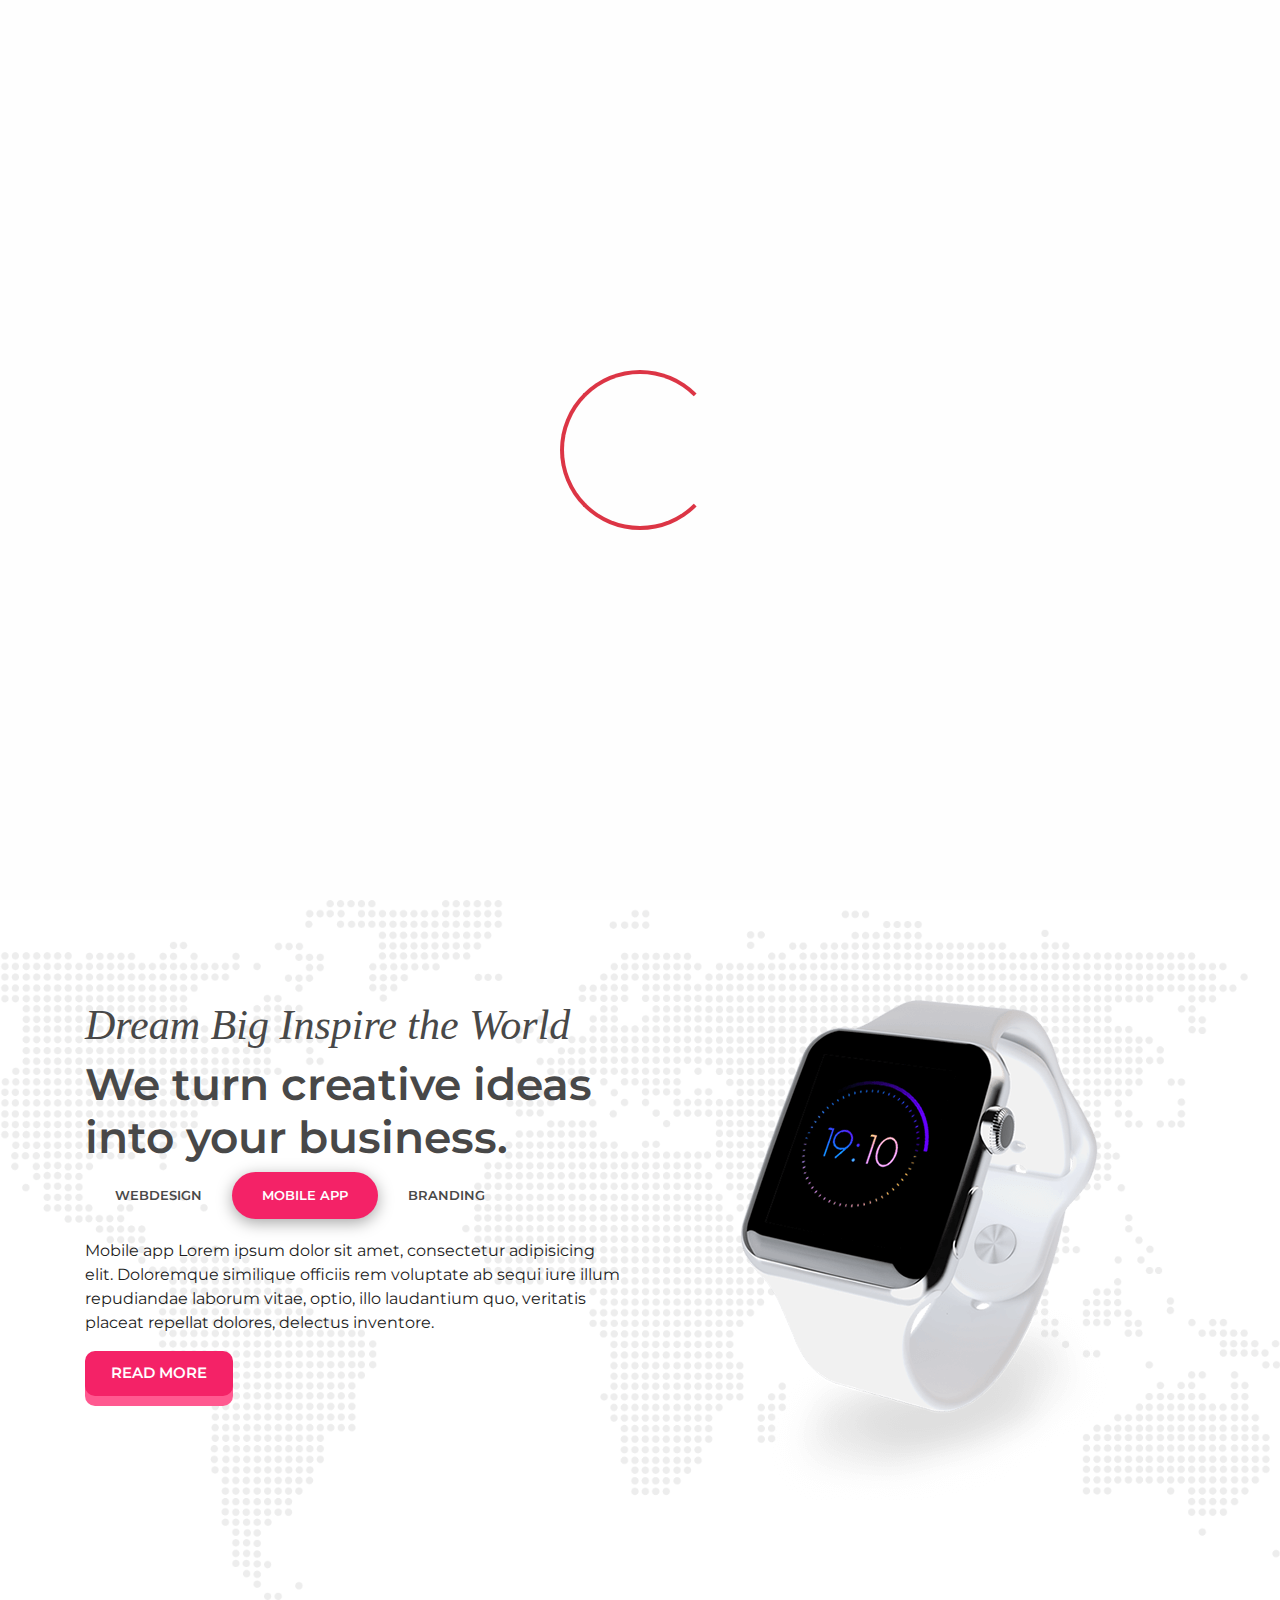
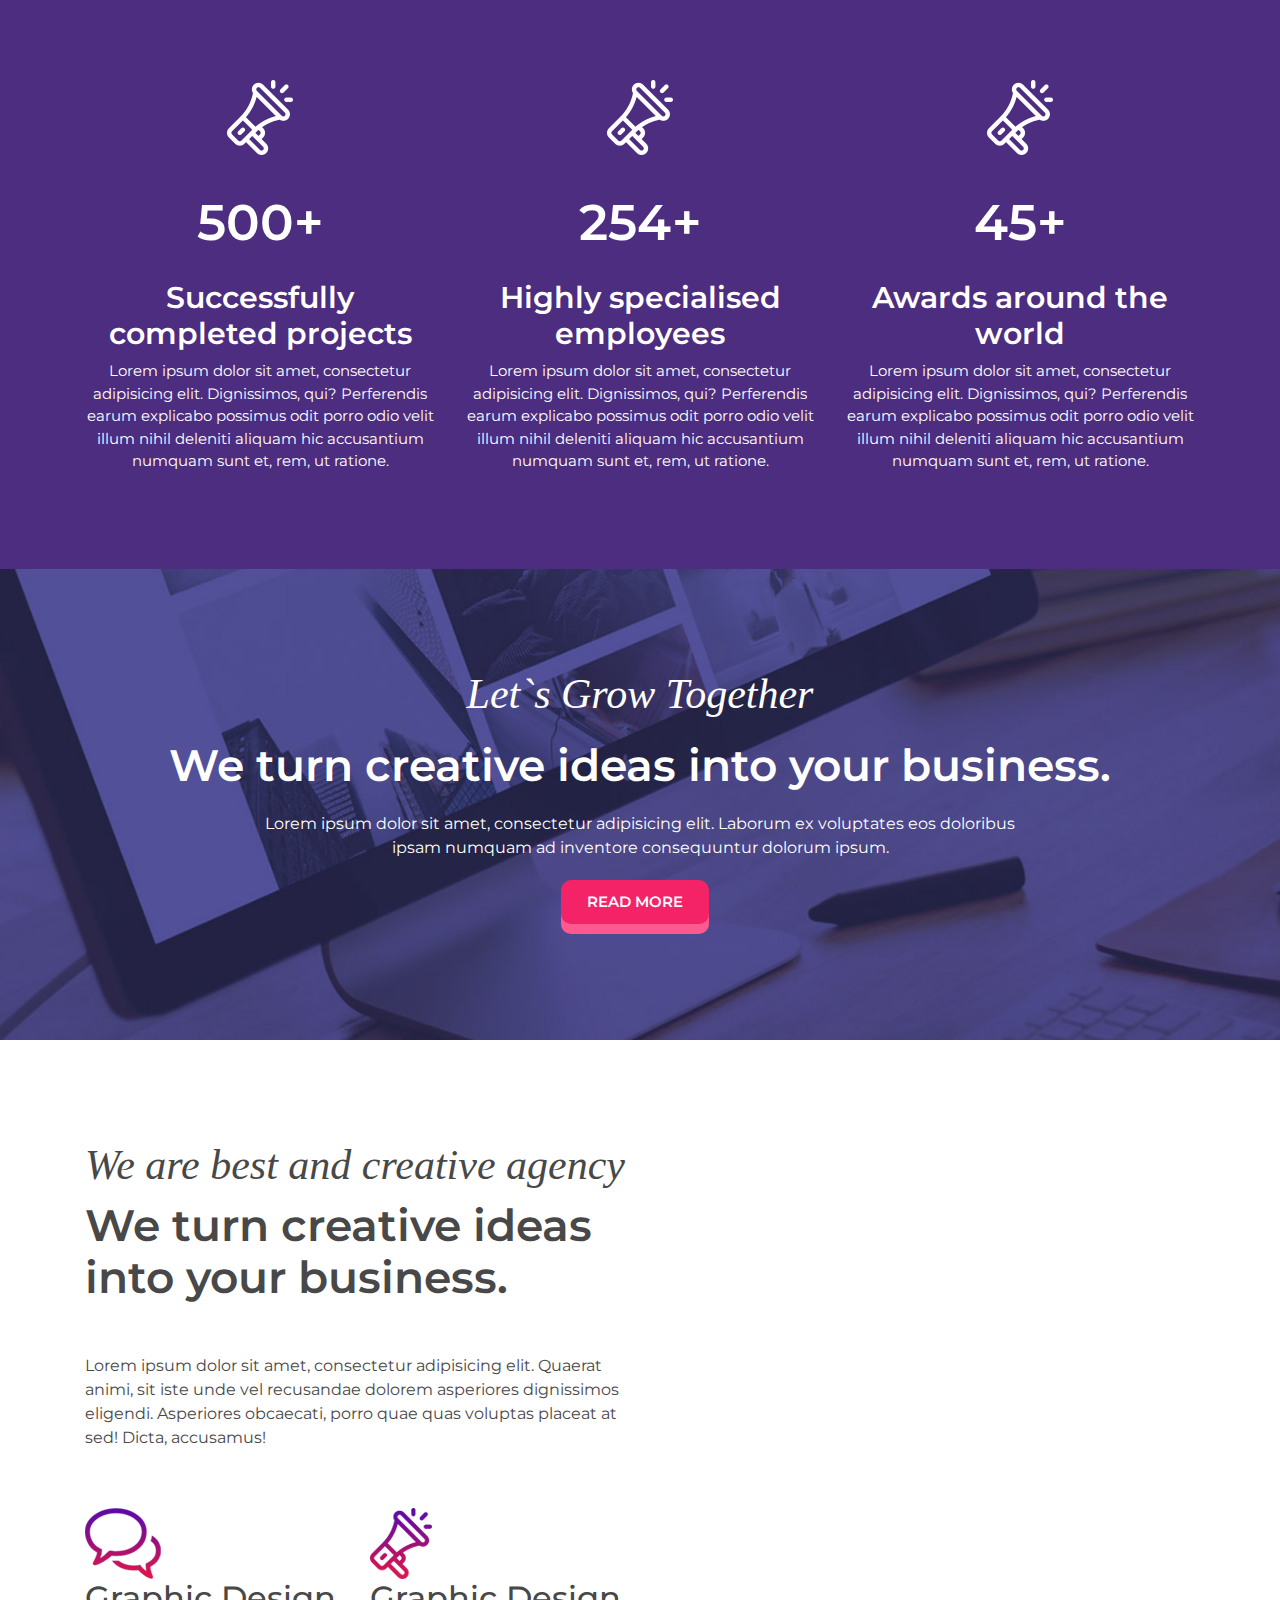
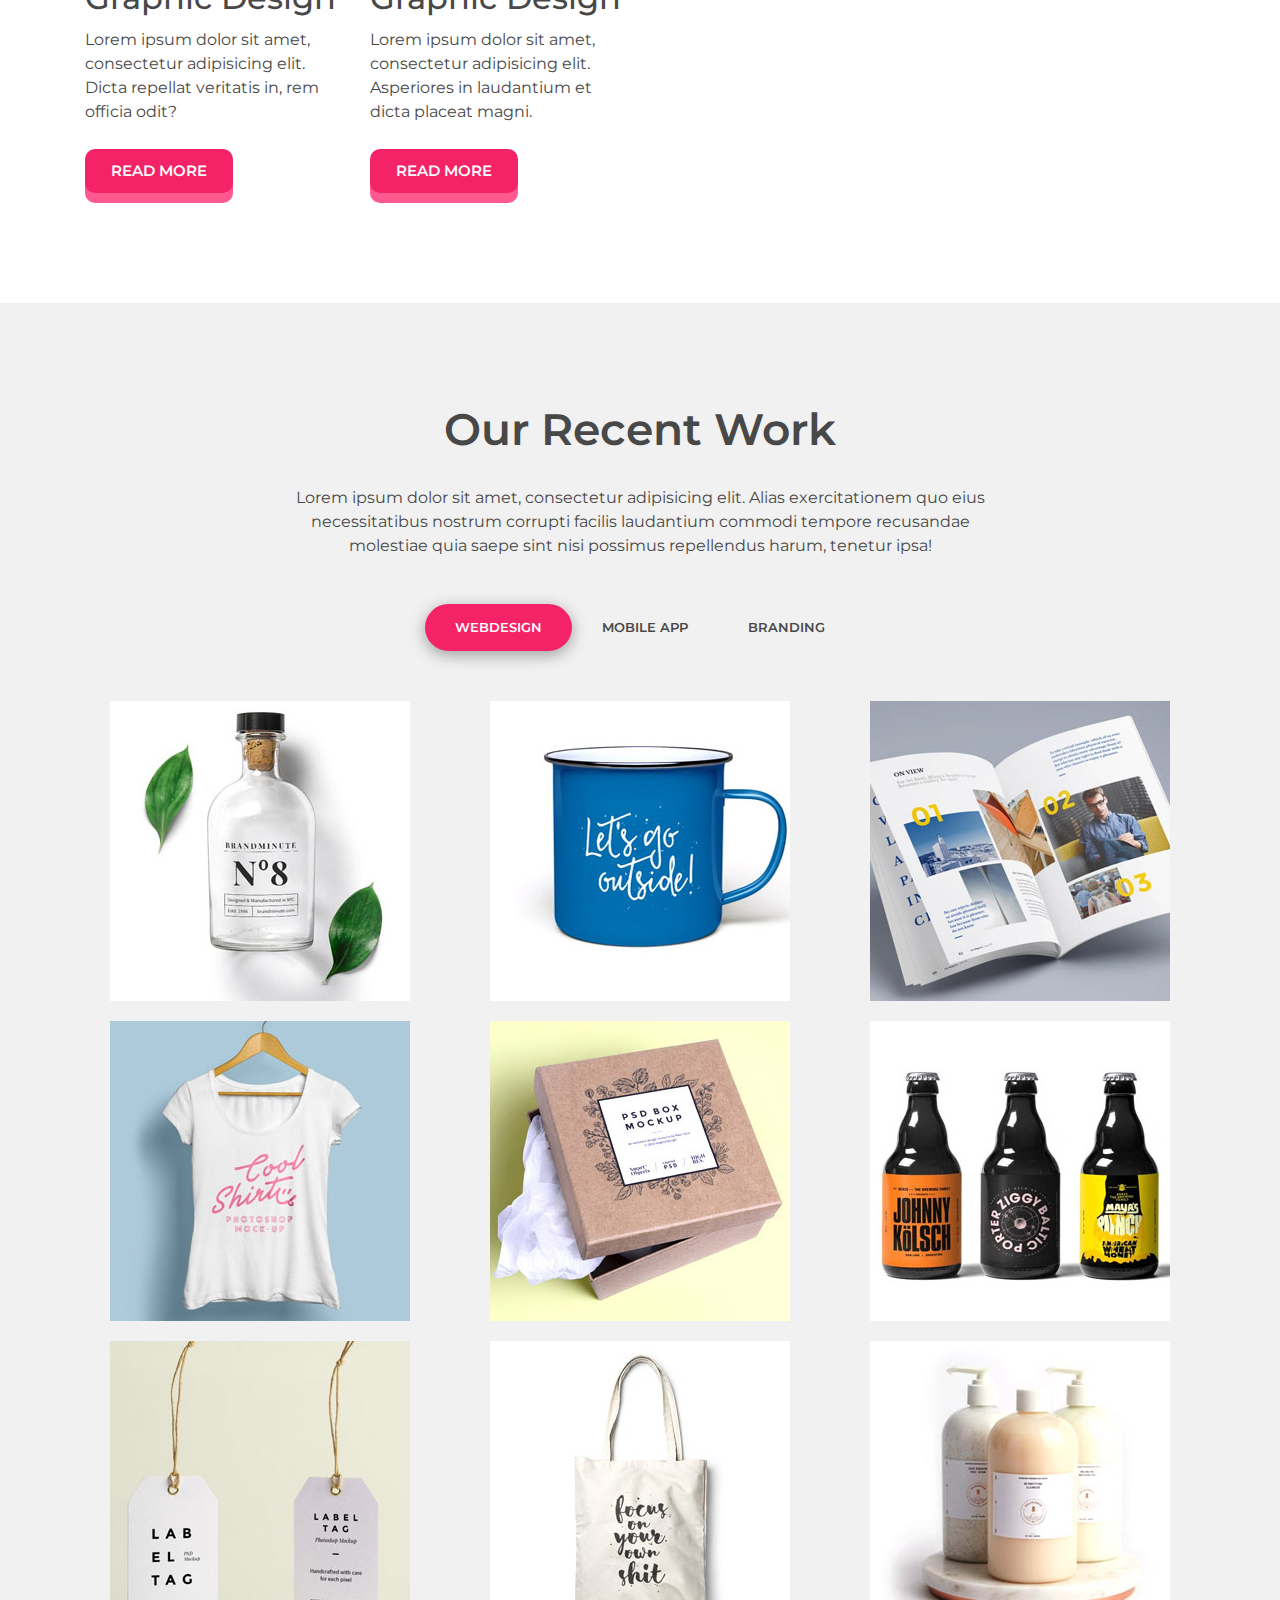
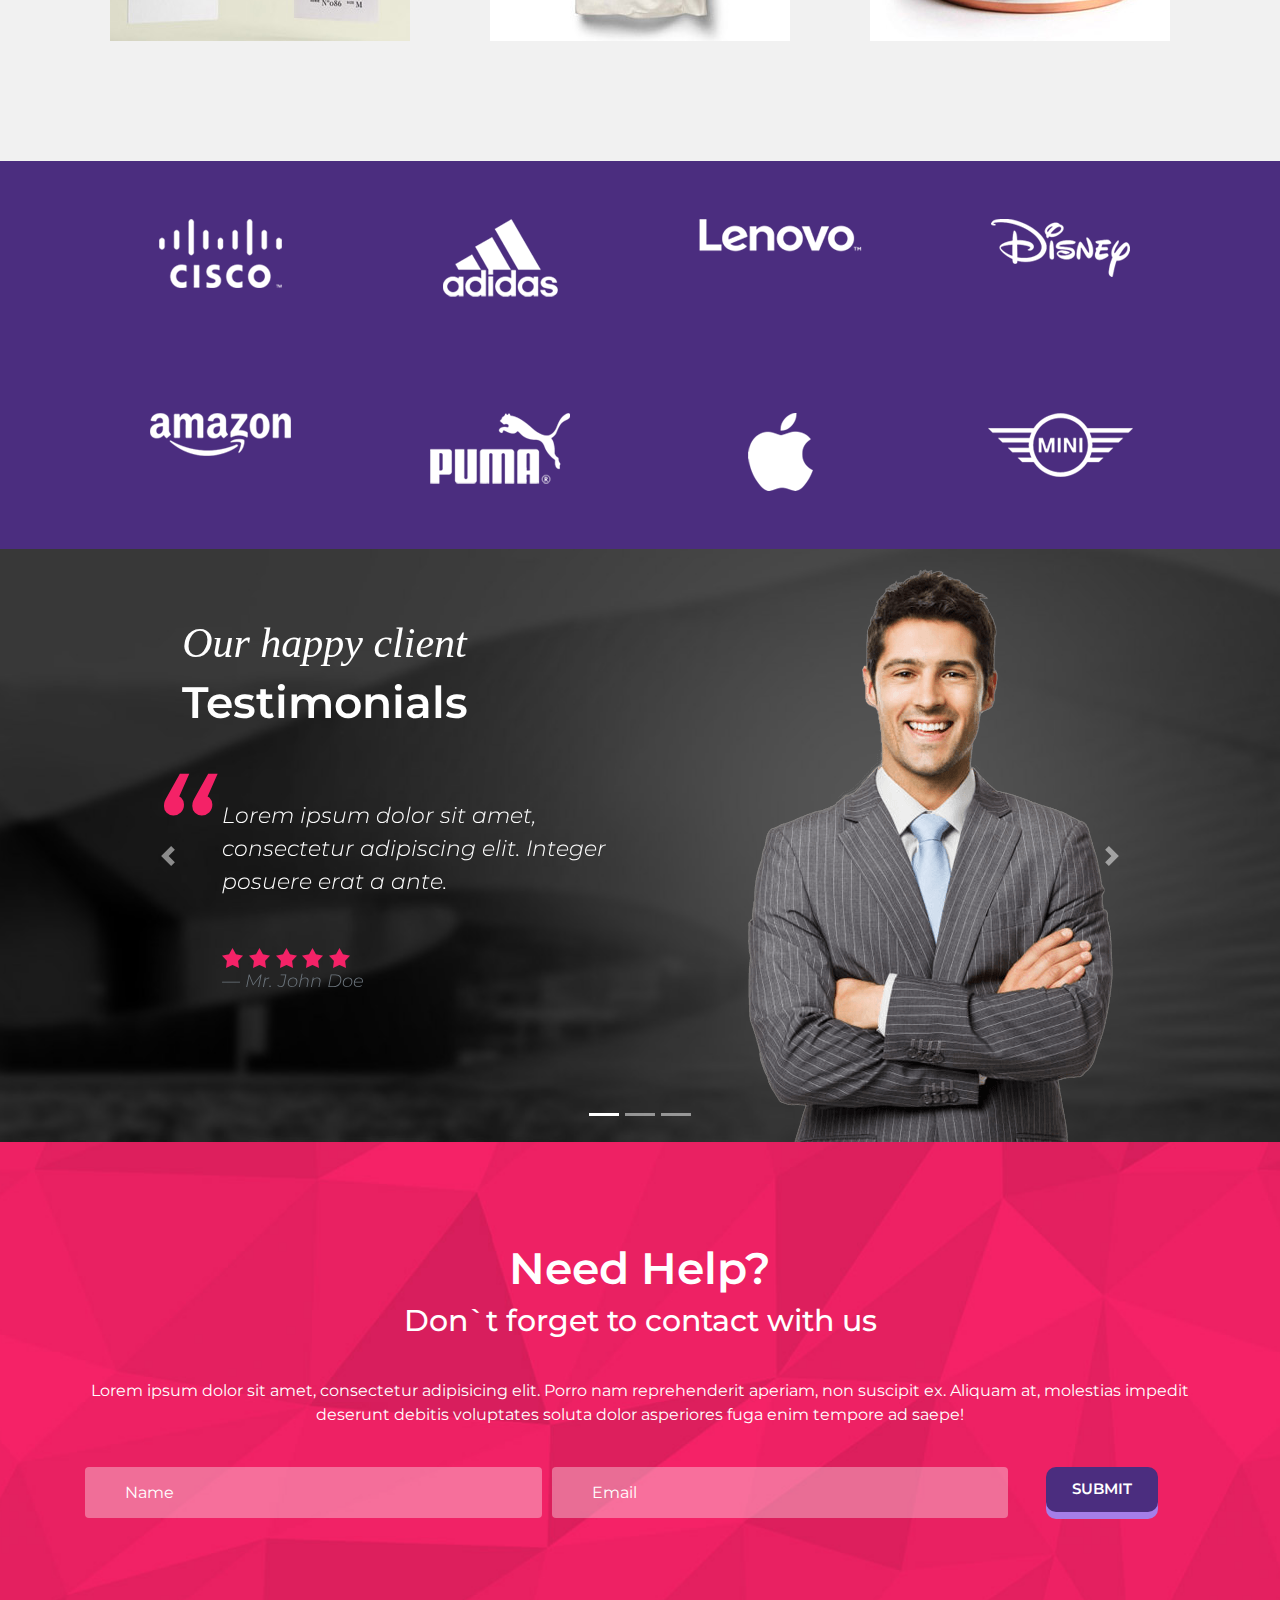
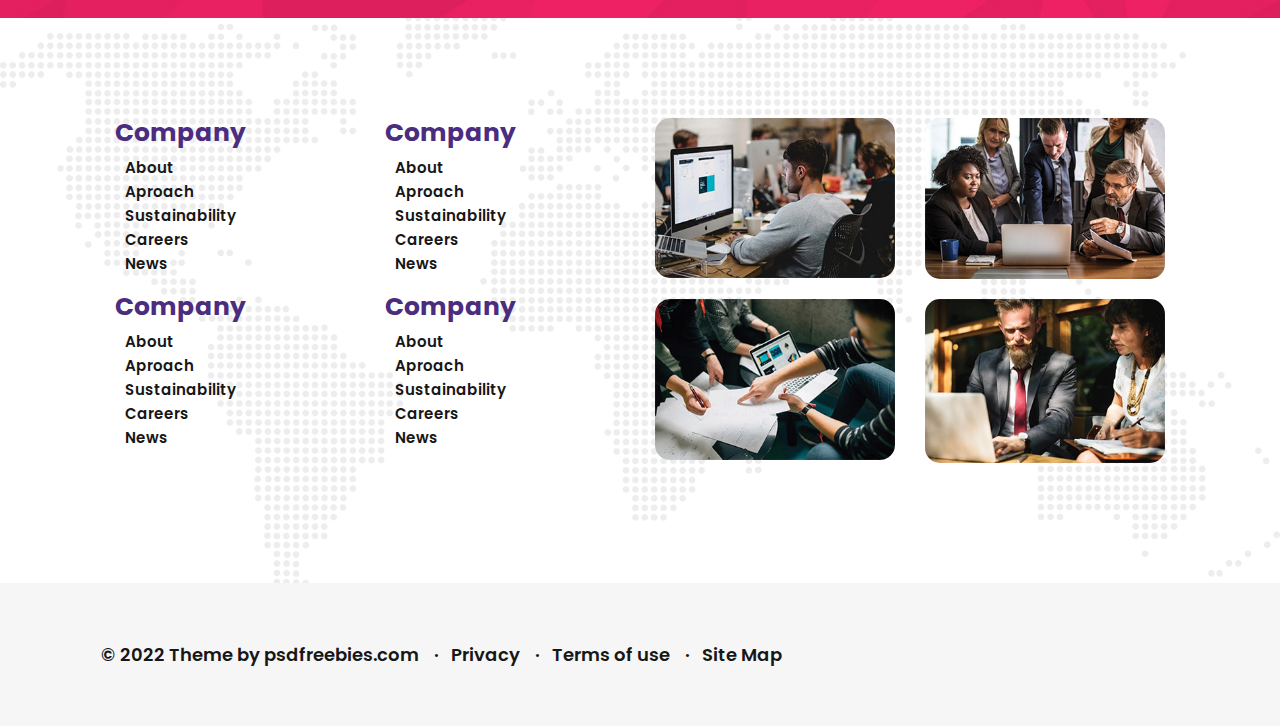
<file: index.html>
<!doctype html>
<html lang="en">
  <head>
  	<meta charset="utf-8">
  	<meta name="viewport" content="width=device-width, initial-scale=1, shrink-to-fit=no">
  	<link href="https://fonts.googleapis.com/css?family=Montserrat:300,400,600,700&amp;subset=cyrillic" rel="stylesheet">
  	<link href="https://fonts.googleapis.com/css?family=Poppins:400,500,600,700&display=swap" rel="stylesheet">
  	<link rel="stylesheet" href="https://use.fontawesome.com/releases/v5.7.0/css/all.css" integrity="sha384-lZN37f5QGtY3VHgisS14W3ExzMWZxybE1SJSEsQp9S+oqd12jhcu+A56Ebc1zFSJ" crossorigin="anonymous">
  	<link rel="stylesheet" href="bootstrap/css/bootstrap.min.css">
  	<style>
  		.preloader{
  			position: fixed;
  			top: 0;
  			left: 0;
  			right: 0;
  			bottom: 0;
  			z-index: 1002;
  			background-color: #fefefe;
  		}
  	</style>
  	<link rel="stylesheet" href="css/style.css">
  	<link rel="stylesheet" href="css/baguetteBox.min.css">
  	<title>BlueRex</title>

  </head>
  <body>
	<button class="scrollToTop"><i class="fas fa-angle-up"></i></button>

	<div class="preloader d-flex align-items-center justify-content-center">
	<div class="spinner-border text-danger" style="width: 10rem; height: 10rem;" role="status">
  		<span class="sr-only">Loading...</span>
  	</div>
	</div>

  	<header class="main-header">
  		<nav class="navbar navbar-expand-lg">
  			<a class="navbar-brand" href="#">
  				<img src="img/logo.png" alt="logo"> BlueRex
  			</a>
  			<button class="navbar-toggler" type="button" data-toggle="collapse" data-target="#navbarSupportedContent" aria-controls="navbarSupportedContent" aria-expanded="false" aria-label="Toggle navigation">
  				<i class="fas fa-bars"></i>
  			</button>

  			<div class="collapse navbar-collapse" id="navbarSupportedContent">
  				<ul class="navbar-nav ml-auto">
  					<li class="nav-item active"><a class="nav-link" href="index.html">Home</a></li>
  					<li class="nav-item active"><a class="nav-link" href="blog.html">Blog</a></li>
  					<li class="nav-item active"><a class="nav-link" href="#features">Features</a></li>
  					<li class="nav-item active"><a class="nav-link" href="#product">Product</a></li>
  					<li class="nav-item active"><a class="nav-link" href="#reviews">Reviews</a></li>
  					<li class="nav-item active"><a class="nav-link" href="#contact">Contact</a></li>
  				</ul>
  			</div>
  		</nav>
  		<div class="main-header-text">
  			<h3>We are best and creative agency</h3>
  			<h4>We turn creative ideas into your business</h4>
  			<p>Lorem ipsum dolor sit amet, consectetur adipisicing elit. Beatae consequuntur omnis voluptate facere, perferendis assumenda delectus voluptates adipisci mollitia veritatis, ex cumque hic ipsum. Inventore.</p>
  			<div class="main-header-buttons">
  				<button type="button" class="btn btn-pink rounded-pill">Our story</button>
  				<button type="button" class="btn btn-violet rounded-pill">Read more</button>
  			</div>
  		</div>
  		<!-- /.main-header-text -->
  	</header>
	<!-- /.main-header -->

	<section class="section-watch section-tabs">
		<div class="container">
			<div class="row">
				<div class="col-lg-6 mb-5">
					<h3>Dream Big Inspire the World</h3>
					<h4>We	turn creative ideas into your business.</h4>

					<ul class="nav nav-pills" id="myTab" role="tablist">
						<li class="nav-item">
							<a class="nav-link rounded-pill" id="webdesign-tab" data-toggle="tab" href="#webdesign" role="tab" aria-controls="webdesign" aria-selected="true">Webdesign</a>
						</li>
						<li class="nav-item">
							<a class="nav-link active rounded-pill" id="mobileapp-tab active" data-toggle="tab" href="#mobileapp" role="tab" aria-controls="mobileapp" aria-selected="false">Mobile app</a>
						</li>
						<li class="nav-item">
							<a class="nav-link rounded-pill" id="branding-tab" data-toggle="tab" href="#branding" role="tab" aria-controls="branding" aria-selected="false">Branding</a>
						</li>
					</ul>

					<div class="tab-content" id="myTabContent">
						<div class="tab-pane fade" id="webdesign" role="tabpanel" aria-labelledby="webdesign-tab">
							<p>Webdesign Lorem ipsum dolor sit amet, consectetur adipisicing elit. Cupiditate, iusto quaerat deleniti cumque quibusdam consequatur ratione fugiat nam inventore dolores, voluptate ut sint deserunt tempora! Aut id quisquam, maiores repudiandae.</p>
							<p><a href="#" class="btn btn-pink btn-shadow">Read More</a></p>
						</div>
						<div class="tab-pane fade show active" id="mobileapp" role="tabpanel" aria-labelledby="mobileapp-tab">
							<p>Mobile app Lorem ipsum dolor sit amet, consectetur adipisicing elit. Doloremque similique officiis rem voluptate ab sequi iure illum repudiandae laborum vitae, optio, illo laudantium quo, veritatis placeat repellat dolores, delectus inventore.</p>
							<p><a href="#" class="btn btn-pink btn-shadow">Read More</a></p>
						</div>
						<div class="tab-pane fade" id="branding" role="tabpanel" aria-labelledby="branding-tab">
							<p>Branding Lorem ipsum dolor sit amet, consectetur adipisicing elit. Ad quod aliquid quibusdam. Magnam, quo unde, quisquam ratione fuga praesentium laudantium explicabo sit, ad sunt maiores est id nulla. Nostrum, voluptates!</p>
							<p><a href="#" class="btn btn-pink btn-shadow">Read More</a></p>
						</div>
					</div>
				</div>
				<div class="col-lg-6 text-center">
					<img src="img/watch.png" alt="watch">
				</div>
			</div>
		</div>
	</section>
	<!-- /.section-watch -->

	<section class="section-progress text-center">
		<div class="container">
			<div class="row">
				<div class="col-md-4">
					<div class="progress-item">
						<div><img src="img/Horn.png" alt=""></div>
						<div class="num">500+</div>
						<h4><span>Successfully</span> completed projects</h4>
						<p>Lorem ipsum dolor sit amet, consectetur adipisicing elit. Dignissimos, qui? Perferendis earum explicabo possimus odit porro odio velit illum nihil deleniti aliquam hic accusantium numquam sunt et, rem, ut ratione.</p>
					</div>
				</div>
				<div class="col-md-4">
					<div class="progress-item">
						<div><img src="img/Horn.png" alt=""></div>
						<div class="num">254+</div>
						<h4><span>Highly</span>  specialised employees</h4>
						<p>Lorem ipsum dolor sit amet, consectetur adipisicing elit. Dignissimos, qui? Perferendis earum explicabo possimus odit porro odio velit illum nihil deleniti aliquam hic accusantium numquam sunt et, rem, ut ratione.</p>
					</div>
				</div>
				<div class="col-md-4">
					<div class="progress-item">
						<div><img src="img/Horn.png" alt=""></div>
						<div class="num">45+</div>
						<h4><span>Awards</span>  around the world</h4>
						<p>Lorem ipsum dolor sit amet, consectetur adipisicing elit. Dignissimos, qui? Perferendis earum explicabo possimus odit porro odio velit illum nihil deleniti aliquam hic accusantium numquam sunt et, rem, ut ratione.</p>
					</div>
				</div>
				
			</div>
		</div>
	</section>
	<!-- /.section-progress -->

	<section class="lets-grow">
		<div class="container">
			<div class="row">
				<div class="col-md-12">
					<h3>Let`s Grow Together</h3>
					<h4>We	turn creative ideas into your business.</h4>
					<p>Lorem ipsum dolor sit amet, consectetur adipisicing elit. Laborum ex voluptates eos doloribus<br> ipsam numquam ad inventore consequuntur dolorum ipsum.</p>
					<p><a href="#" class="btn btn-pink btn-shadow">Read More</a></p>
				</div>
			</div>
		</div>
	</section>
    <!-- /.lets-grow -->

   	<section class="design" id="features">
   		<div class="container">
   			<div class="row">
   				<div class="col-lg-6">
   					<h3>We are best and creative agency</h3>
   					<h4>We	turn creative ideas into your business.</h4>
   					<p>Lorem ipsum dolor sit amet, consectetur adipisicing elit. Quaerat animi, sit iste unde vel recusandae dolorem asperiores dignissimos eligendi. Asperiores obcaecati, porro quae quas voluptas placeat at sed! Dicta, accusamus!</p>
   					<div class="row">
   						<div class="col-md-6 mr5 mt-5">
   							<img src="img/messagegr.png" alt="GraphicDesign">
   							<h2>Graphic Design</h2>
   							<p>Lorem ipsum dolor sit amet, consectetur adipisicing elit. Dicta repellat veritatis in, rem officia odit?</p>
   							<p><a href="#" class="btn btn-pink btn-shadow">Read More</a></p>
   						</div>
   						<div class="col-md-6 mt-5">
   							<img src="img/horngr.png" alt="horngradient">
   							<h2>Graphic Design</h2>
   							<p>Lorem ipsum dolor sit amet, consectetur adipisicing elit. Asperiores in laudantium et dicta placeat magni.</p>
   							<p><a href="#" class="btn btn-pink btn-shadow">Read More</a></p>
   						</div>
   					</div>
   				</div>

   				<div class="col-lg-6 align-self-center">
   					<div class="embed-responsive embed-responsive-16by9 mt-5">
						<iframe id="videoPlayer" class="embed-responsive-item" src="https://www.youtube.com/embed/WGIzvVwUfYs" allowfullscreen></iframe>
						<div id="videoPlayBtn"></div>
					</div>
   				</div>
   			</div>
   		</div>
   	</section>
	<!-- /.design -->

   	<section class="section-work section-tabs" id="product">
   		<div class="container">
   			<div class="row">
   				<div class="col-md-8 offset-md-2 text-center">
   					<h4>Our Recent Work</h4>
   					<p>Lorem ipsum dolor sit amet, consectetur adipisicing elit. Alias exercitationem quo eius necessitatibus nostrum corrupti facilis laudantium commodi tempore recusandae molestiae quia saepe sint nisi possimus repellendus harum, tenetur ipsa!</p>
   				</div>
   				<div class="col-md-12">
					<ul class="nav justify-content-center nav-pills" id="myTab-gallery" role="tablist">
						<li class="nav-item">
							<a class="nav-link active rounded-pill" id="webdesign-tab2" data-toggle="tab" href="#webdesign2" role="tab" aria-controls="webdesign2" aria-selected="true">Webdesign</a>
						</li>
						<li class="nav-item">
							<a class="nav-link rounded-pill" id="mobileapp-tab2" data-toggle="tab" href="#mobileapp2" role="tab" aria-controls="mobileapp2" aria-selected="false">Mobile app</a>
						</li>
						<li class="nav-item">
							<a class="nav-link rounded-pill" id="branding-tab2" data-toggle="tab" href="#branding2" role="tab" aria-controls="branding2" aria-selected="false">Branding</a>
						</li>
					</ul>

					<div class="tab-content" id="myTabContent">
						<div class="tab-pane fade show active" id="webdesign2" role="tabpanel" aria-labelledby="webdesign-tab2">
							<div class="gallery text-center row">
								<div class="col-sm-4 gallery-item">
									<a href="img/gallery/1.jpg">
										<img src="img/gallery/1_s.jpg" alt="">
									</a>
								</div>
								<div class="col-sm-4 gallery-item">
									<a href="img/gallery/2.jpg">
										<img src="img/gallery/2_s.jpg" alt="">
									</a>
								</div>
								<div class="col-sm-4 gallery-item">
									<a href="img/gallery/3.jpg">
										<img src="img/gallery/3_s.jpg" alt="">
									</a>
								</div>
								<div class="col-sm-4 gallery-item">
									<a href="img/gallery/4.jpg">
										<img src="img/gallery/4_s.jpg" alt="">
									</a>
								</div>
								<div class="col-sm-4 gallery-item">
									<a href="img/gallery/5.jpg">
										<img src="img/gallery/5_s.jpg" alt="">
									</a>
								</div>
								<div class="col-sm-4 gallery-item">
									<a href="img/gallery/6.jpg">
										<img src="img/gallery/6_s.jpg" alt="">
									</a>
								</div>
								<div class="col-sm-4 gallery-item">
									<a href="img/gallery/7.jpg">
										<img src="img/gallery/7_s.jpg" alt="">
									</a>
								</div>
								<div class="col-sm-4 gallery-item">
									<a href="img/gallery/8.jpg">
										<img src="img/gallery/8_s.jpg" alt="">
									</a>
								</div>
								<div class="col-sm-4 gallery-item">
									<a href="img/gallery/9.jpg">
										<img src="img/gallery/9_s.jpg" alt="">
									</a>
								</div>
							</div>
							<!-- /.gallery -->
						</div>
						<div class="tab-pane fade" id="mobileapp2" role="tabpanel" aria-labelledby="mobileapp-tab2">
							<div class="gallery text-center row">
								<div class="col-sm-4 gallery-item">
									<a href="img/gallery/4.jpg">
										<img src="img/gallery/4_s.jpg" alt="">
									</a>
								</div>
								<div class="col-sm-4 gallery-item">
									<a href="img/gallery/5.jpg">
										<img src="img/gallery/5_s.jpg" alt="">
									</a>
								</div>
								<div class="col-sm-4 gallery-item">
									<a href="img/gallery/6.jpg">
										<img src="img/gallery/6_s.jpg" alt="">
									</a>
								</div>
								<div class="col-sm-4 gallery-item">
									<a href="img/gallery/1.jpg">
										<img src="img/gallery/1_s.jpg" alt="">
									</a>
								</div>
								<div class="col-sm-4 gallery-item">
									<a href="img/gallery/2.jpg">
										<img src="img/gallery/2_s.jpg" alt="">
									</a>
								</div>
								<div class="col-sm-4 gallery-item">
									<a href="img/gallery/3.jpg">
										<img src="img/gallery/3_s.jpg" alt="">
									</a>
								</div>
								<div class="col-sm-4 gallery-item">
									<a href="img/gallery/7.jpg">
										<img src="img/gallery/7_s.jpg" alt="">
									</a>
								</div>
								<div class="col-sm-4 gallery-item">
									<a href="img/gallery/8.jpg">
										<img src="img/gallery/8_s.jpg" alt="">
									</a>
								</div>
								<div class="col-sm-4 gallery-item">
									<a href="img/gallery/9.jpg">
										<img src="img/gallery/9_s.jpg" alt="">
									</a>
								</div>
							</div>
							<!-- /.gallery -->
						</div>
						<div class="tab-pane fade" id="branding2" role="tabpanel" aria-labelledby="branding-tab2">
							<div class="gallery text-center row">
								<div class="col-sm-4 gallery-item">
									<a href="img/gallery/7.jpg">
										<img src="img/gallery/7_s.jpg" alt="">
									</a>
								</div>
								<div class="col-sm-4 gallery-item">
									<a href="img/gallery/8.jpg">
										<img src="img/gallery/8_s.jpg" alt="">
									</a>
								</div>
								<div class="col-sm-4 gallery-item">
									<a href="img/gallery/9.jpg">
										<img src="img/gallery/9_s.jpg" alt="">
									</a>
								</div>
								<div class="col-sm-4 gallery-item">
									<a href="img/gallery/1.jpg">
										<img src="img/gallery/1_s.jpg" alt="">
									</a>
								</div>
								<div class="col-sm-4 gallery-item">
									<a href="img/gallery/2.jpg">
										<img src="img/gallery/2_s.jpg" alt="">
									</a>
								</div>
								<div class="col-sm-4 gallery-item">
									<a href="img/gallery/3.jpg">
										<img src="img/gallery/3_s.jpg" alt="">
									</a>
								</div>
								<div class="col-sm-4 gallery-item">
									<a href="img/gallery/4.jpg">
										<img src="img/gallery/4_s.jpg" alt="">
									</a>
								</div>
								<div class="col-sm-4 gallery-item">
									<a href="img/gallery/5.jpg">
										<img src="img/gallery/5_s.jpg" alt="">
									</a>
								</div>
								<div class="col-sm-4 gallery-item">
									<a href="img/gallery/6.jpg">
										<img src="img/gallery/6_s.jpg" alt="">
									</a>
								</div>
							</div>
					</div>
   				</div>
   			</div>
   		</div>
   	</section>
	<!-- /.section-work -->

	<section class="section-partners">
		<div class="container">
			<div class="row">
				<div class="col-md-3 text-center my-5">
					<img src="img/logo/cisco.png" alt="cisco">
				</div>
				<div class="col-md-3 text-center my-5">
					<img src="img/logo/adidas.png" alt="cisco">
				</div>
				<div class="col-md-3 text-center my-5">
					<img src="img/logo/lenovo.png" alt="cisco">
				</div>
				<div class="col-md-3 text-center my-5">
					<img src="img/logo/disney.png" alt="cisco">
				</div>
			</div>
			<div class="row">
				<div class="col-md-3 text-center my-5">
					<img src="img/logo/amazon.png" alt="cisco">
				</div>
				<div class="col-md-3 text-center my-5">
					<img src="img/logo/puma.png" alt="cisco">
				</div>
				<div class="col-md-3 text-center my-5">
					<img src="img/logo/apple.png" alt="cisco">
				</div>
				<div class="col-md-3 text-center my-5">
					<img src="img/logo/mini.png" alt="cisco">
				</div>
			</div>
		</div>
	</section>
	<!-- /.section-partners -->

	<section class="section-reviews" id="reviews">
		<div class="container">
			<div id="carouselExampleIndicators" class="carousel slide" data-ride="carousel">
				<ol class="carousel-indicators">
					<li data-target="#carouselExampleIndicators" data-slide-to="0" class="active"></li>
					<li data-target="#carouselExampleIndicators" data-slide-to="1"></li>
					<li data-target="#carouselExampleIndicators" data-slide-to="2"></li>
				</ol>
				<div class="carousel-inner">
					<div class="carousel-item active">
						<div class="container">
							<div class="row">
								<div class="col-sm-7">
									<div class="carousel-caption">
										<h3>Our happy client</h3>
										<h4>Testimonials</h4>
										<blockquote class="blockquote">
											<p class="mb-0">Lorem ipsum dolor sit amet, consectetur adipiscing elit. Integer posuere erat a ante.</p>
											<img src="img/logo/stars.png" alt="stars">
											<footer class="blockquote-footer">Mr. John Doe</footer>
										</blockquote>
									</div>
								</div>
								<!-- /.col-sm-7 -->
								<div class="col-sm-5 d-none d-sm-block">
									<img src="img/client.png" alt="client">
								</div>
								<!-- /.col-sm-5 -->
							</div>
						</div>
					</div>
					<div class="carousel-item">
						<div class="container">
							<div class="row">
								<div class="col-sm-7">
									<div class="carousel-caption">
										<h3>Our happy client</h3>
										<h4>Testimonials</h4>
										<blockquote class="blockquote">
											<p class="mb-0">Lorem ipsum dolor sit amet, consectetur adipiscing elit. Integer posuere erat a ante.</p>
											<img src="img/logo/stars.png" alt="stars">
											<footer class="blockquote-footer">Mr. Robert</footer>
										</blockquote>
									</div>
								</div>
								<!-- /.col-sm-7 -->
								<div class="col-sm-5 d-none d-sm-block">
									<img src="img/client.png" alt="client">
								</div>
								<!-- /.col-sm-5 -->
							</div>
						</div>
					</div>
					<div class="carousel-item">
						<div class="container">
							<div class="row">
								<div class="col-sm-7">
									<div class="carousel-caption">
										<h3>Our happy client</h3>
										<h4>Testimonials</h4>
										<blockquote class="blockquote">
											<p class="mb-0">Lorem ipsum dolor sit amet, consectetur adipiscing elit. Integer posuere erat a ante.</p>
											<img src="img/logo/stars.png" alt="stars">
											<footer class="blockquote-footer">Mr. Mike</footer>
										</blockquote>
									</div> 
								</div>
								<!-- /.col-sm-7 -->
								<div class="col-sm-5 d-none d-sm-block">
									<img src="img/client.png" alt="client">
								</div>
								<!-- /.col-sm-5 -->
							</div>
						</div>
					</div>
				</div>
				<a class="carousel-control-prev" href="#carouselExampleIndicators" role="button" data-slide="prev">
					<span class="carousel-control-prev-icon" aria-hidden="true"></span>
					<span class="sr-only">Previous</span>
				</a>
				<a class="carousel-control-next" href="#carouselExampleIndicators" role="button" data-slide="next">
					<span class="carousel-control-next-icon" aria-hidden="true"></span>
					<span class="sr-only">Next</span>
				</a>
			</div>
		</div>
	</section>
	<!-- /.section-reviews -->

	<section class="section-form text-center" id="contact">
		<div class="container">
			<div class="row">
				<div class="col-md-12">
					<h4>Need Help?</h4>
					<h5>Don`t forget to contact with us</h5>
					<p>Lorem ipsum dolor sit amet, consectetur adipisicing elit. Porro nam reprehenderit aperiam, non suscipit ex. Aliquam at, molestias impedit deserunt debitis voluptates soluta dolor asperiores fuga enim tempore ad saepe!</p>
					<form>
						<div class="form-row">
							<div class="col-md-5">
								<input type="text" class="form-control" placeholder="Name">
							</div>
							<div class="col-md-5">
								<input type="email" class="form-control" placeholder="Email">
							</div>
							<div class="col-md-2">
								<button type="submit" class="btn btn-violet btn-shadow">Submit</button>
							</div>
						</div>
					</form>
				</div>
			</div>
		</div>
	</section>
	<!-- /.section-form -->

	<footer class="footer">
		<div class="container">
			<div class="row">
				<div class="col-md-6">
					<div class="row">
						<div class="col-6">
							<h5>Company</h5>
							<ul>
								<li><a href="#">About</a></li>
								<li><a href="#">Aproach</a></li>
								<li><a href="#">Sustainability</a></li>
								<li><a href="#">Careers</a></li>
								<li><a href="#">News</a></li>
							</ul>
						</div>
						<!-- /.col-6 -->
						<div class="col-6">
							<h5>Company</h5>
							<ul>
								<li><a href="#">About</a></li>
								<li><a href="#">Aproach</a></li>
								<li><a href="#">Sustainability</a></li>
								<li><a href="#">Careers</a></li>
								<li><a href="#">News</a></li>
							</ul>
						</div>
						<!-- /.col-6 -->
						<div class="col-6">
							<h5>Company</h5>
							<ul>
								<li><a href="#">About</a></li>
								<li><a href="#">Aproach</a></li>
								<li><a href="#">Sustainability</a></li>
								<li><a href="#">Careers</a></li>
								<li><a href="#">News</a></li>
							</ul>
						</div>
						<!-- /.col-6 -->
						<div class="col-6">
							<h5>Company</h5>
							<ul>
								<li><a href="#">About</a></li>
								<li><a href="#">Aproach</a></li>
								<li><a href="#">Sustainability</a></li>
								<li><a href="#">Careers</a></li>
								<li><a href="#">News</a></li>
							</ul>
						</div>
					</div>
					<!-- /.col-6 -->
				</div>
				<!-- /.col-md-6 -->
				<div class="col-md-6 footer-images">
					<div class="row">
						<div class="col-6">
							<img src="img/footer_img1.jpg" alt="">
						</div>
						<div class="col-6">
							<img src="img/footer_img2.jpg" alt="">
						</div>
						<div class="col-6">
							<img src="img/footer_img3.jpg" alt="">
						</div>
						<div class="col-6">
							<img src="img/footer_img4.jpg" alt="">
						</div>
					</div>
					
				</div>
				<!-- /.col-md-6 -->
			</div>
		</div>
	</footer>
	<!-- /.footer -->

	<div class="copyright">
		<div class="container">
			<div class="row">
				<div class="col-md-12">
					<ul class="nav">
						<li class="nav-item">
							<span class="nav-link">&copy; 2022 Theme by psdfreebies.com</span>
						</li>
						<li class="nav-item"><a href="#" class="nav-link">Privacy</a></li>
						<li class="nav-item"><a href="#" class="nav-link">Terms of use</a></li>
						<li class="nav-item"><a href="#" class="nav-link">Site Map</a></li>
					</ul>
				</div>
			</div>
		</div>
	</div>

	<script
	src="https://code.jquery.com/jquery-3.4.1.js"
	integrity="sha256-WpOohJOqMqqyKL9FccASB9O0KwACQJpFTUBLTYOVvVU="
	crossorigin="anonymous"></script>
	<script src="js/popper.min.js"></script>
	<script src="bootstrap/js/bootstrap.min.js"></script>
	<script src="js/main.js"></script>  
	<script src="js/baguetteBox.min.js"></script>
  </body>
</html>
</file>
<file: css/style.css>
body{
	font-family: Montserrat, sans-serif;
	min-width: 320px;
	color: #1d1d1d;
}
img {
	max-width: 100%;	
	height: auto;
}
section{
	padding: 100px 0;
}
h3{
	font-family: Montserat;
	font-style: italic;
	font-size: 42px;
}
h4{
	font-size: 44px;
	font-weight: 600;
}
.scrollToTop{
	position: fixed;
	bottom: 60px;
	right: 50px;
	border-radius: 4px;
	display: none;
	font-size: 32px;
	height: 50px;
	width: 50px;
	z-index: 10001;
	color: #fff;
	transition: all 0.5s;
	background-color: #da1757;
	border: 0;
	cursor: pointer;
}
.scrollToTop:hover{
	background-color: #fff;
	text-decoration: none;
	outline: none;
	color: #da1757;
	border: 1px sold #da1757;
}


/* ===============================.main-header =============================== */
.main-header{
	background: url(../img/main1.jpg) center no-repeat;
	background-size: cover;
	height: 100vh;
	min-height: 600px;
	position: relative;
}
.main-header .navbar-brand{
	color: #fff;
	font-weight: 500;

}
.main-header .navbar-toggler{
	color: #fff;
}
.main-header .navbar-brand,
.main-header ul li a{
	font-size: 17px;
	color: #fff;
}
.main-header .navbar-brand{
	font-size: 41px;
}
.main-header ul li a{
	font-size: 17px;
}
.main-header ul li a::after{
	content: '';
	display: block;
	width: 100%;
	background-color: #fff;	
	height: 1px;
	transform: scale(0);
	transition: all .3s; 
}
.main-header ul li a:hover::after{
	transform: scale(1);
}
.main-header-text{
	position: absolute;
	top: 25%;
	left: 5%;
	color: #fff;
	max-width: 50rem;
	padding: 20px;
}
.main-header-button{
	padding-left: 30px;
}
.main-header-buttons .btn{
	height: 60px;
	padding-left: 40px;
	padding-right: 40px;
	opacity: .9;
	box-shadow: 0 4px 16px rgba(0,0,0,.35);
	transition: all .3s;
	margin-top: 3rem;
	margin-left: ;
}
.btn{
	font-size: 15px;
	font-weight: 600;
	color: #fff;
	text-transform: uppercase;
	margin-right: 10px;
}
.main-header-buttons .btn:hover{
	color: #fff;
	opacity: 1;
}
.btn-pink{
	background-color: #f42267;
}
.btn-violet{
	background-color: #69328e;
}

/* ===============================.section-watch =============================== */

.section-watch {
	background: url(../img/world_map.png) center no-repeat;
	background-size: cover;
	min-height: 600px;
}
.section-watch h3,
.section-watch h4{
	color: #484848;
}
.section-tabs .nav-pills .nav-link {
	font-size: 13px;
	font-weight: 600;
	text-transform: uppercase;
	padding: 14px 30px;
	color: #484848;
}
.section-tabs .nav-pills .nav-item .nav-link.active{
	background-color: #f42267;
	color: #fff;
	box-shadow: 0 4px 16px rgba(0,0,0,.35);
}
.section-watch .nav-pills{
	margin-bottom: 20px;
}
.btn-shadow{
	box-shadow:0 10px 0 #ff5990;
	border-radius: 10px;
	padding: 10px 25px;
	transition: all .5s;
}
.btn-shadow:hover{
	box-shadow:0 5px 0 #ff5990;
	color: #fff;
	background-color: #da1757;
}

/* ===============================.section-progress =============================== */
.section-progress{
	background-color: #4d2d7f;
	color: #fff;
	font-size: 15px;
	padding: 0;
}
.section-progress .num{
	font-size: 50px;
	font-weight: 600;
	margin: 30px 0 20px;
}
.section-progress h4{
	font-size: 30px;
	height: 72px;
	overflow: hidden;
}
.section-progress .progress-item{
	padding-top: 80px;
	padding-bottom: 80px;
}
.section-progress .progress-item:hover{
	background-color: #40286a;
	transition: all .5s;
}

/* ===============================.lets-grow =============================== */
.lets-grow{
	background: url(../img/letsgrow.jpg) center no-repeat;
	background-size: cover;	
	min-height: 600;
	color: #fff;
}
.lets-grow h3, 
.lets-grow h4, 
.lets-grow p {
	text-align: center;
}
.lets-grow h4, 
.lets-grow p{
	margin-top: 20px;
}
/* ===============================.design =============================== */
.design h4{
	text-align: left;
	margin-bottom: 50px;
}
.design p{
	text-align: left;
	margin: 10px 0;
}
.design p,
.design h4,
.design h3,
.design h2{
	color: #484848;
}
.design .btn {
	margin-top: 15px;
}
.embed-responsive{
	position: relative;
	border-radius: 10px;
}

/* ===============================.section-work =============================== */

.section-work {
	background-color: #f1f1f1;
	color: #484848;
}
.section-work p {
	margin-top: 30px;
}
.section-work .nav-pills {
	margin: 30px 0 50px;
}
.section-work .myTabs-gallery {
	margin-top: 20px;
}

.gallery-item {
	margin-bottom: 20px;
}
.gallery a img {
	transition: all .5s;
}
.gallery a:hover img {
	box-shadow: 0 14px 30px -15px rgba(0, 0, 0, .75);
}


/* ===============================.section-partners =============================== */
.section-partners {
	background-color: #4b2d7f;
	padding: 0;
}

.section-partners .row {
	margin-top: 5px 10px;
	padding: 10px 10px;
}

/* ===============================.section-reviews =============================== */
.section-reviews {
	background: url(../img/reviews_bg.jpg) center no-repeat;
	background-size: cover;
	padding-top: 20px;
	padding-bottom: 0;
}

.section-reviews .carousel-caption {
	top: 5%;
	bottom: auto;
	text-align: left;
}

.section-reviews .blockquote {
	font-style: italic;
	font-weight: 300;
	font-size: 22px;
	position: relative;
	padding-left: 40px;
	margin-top: 70px;
}
.section-reviews .blockquote::before {
	content: '\201C';
	float: left;
	font-size: 150px;
	font-weight: 500;
	font-style: italic;
	color: #f42267;
	position: absolute;
	top: -80px;
	left: -33px;
}

.section-reviews .blockquote img {
	padding-top: 50px;
}

/* ===============================.section-form =============================== */
.section-form {
	background: url(../img/form_bg.jpg) center no-repeat;
	background-size: cover;
	color: #fff;
}
.section-form h5 {
	font-size: 30px;
	font-weight: 500;
	margin-bottom: 20px;
}
.section-form p{
	margin: 40px 0;
}
.section-form .btn-violet{
	background-color: #4b2d7f;
	box-shadow: 0 7px 0px #a57ee9;
}
.btn-violet.btn-shadow {
	box-shadow: 0 7px 0px #a57ee9;
}
.btn-violet.btn-shadow:hover {
	background: #3a2362;
	box-shadow: 0 5px 0px #a57ee9;
}
.section-form .form-control {
	height: 51px;
	background-color: rgba(255, 255, 255, .35);
	color: #fff;
	border: 0;
	padding-left: 40px;
	padding-right: 40px;
}
.section-form .form-control::placeholder{
	color: #fff;
}
.section-form .form-control:focus{
	box-shadow: 0 0 0 .2rem rgba(255, 255, 255, .25)
}


/* ===============================.footer =============================== */
.footer{
	background: url(../img/world_map.png) center no-repeat;
	background-size: cover;
	padding: 100px;
	font-family: 'Poppins', sans-serif;
}
.footer h5{
	font-size: 25px;
	color: #4b2d7f;
	font-weight: 700;
}
.footer ul{
	list-style: none;
	padding-left: 10px;
}
.footer ul li a{
	font-size: 15px;
	font-weight: 600;
	color: #171717;
}
.footer-images img{
	margin-bottom: 20px;
	border-radius: 15px;
}
.copyright{
	background-color: #f6f6f6;
	padding: 50px 0;
	font-family: 'Poppins', sans-serif;
}
.copyright a,
.copyright span{
	color: #171717;
	font-size: 18px;
	font-weight: 600;
	position: relative;
}
.copyright a:hover{
	text-decoration: underline;
}
.copyright a::after,
.copyright span::after{
	content: '\00B7';
	position: absolute;
	right: -3px;
}
.copyright li:last-child a::after,
.copyright li:last-child span::after{
	content: '';
}



/* ===============================.section-content =============================== */
.section-content{
	padding: 40px 0;
}
.article-preview{
	border: 1px solid #ccc;
	padding: 20px;
	transition: all .5s;
	margin-bottom: 30px;
}
.article-preview:hover{
	box-shadow: 0 14px 30px -15px rgba(0, 0, 0, .75);
}
.article-preview h2{
	font-size: 20px;
	margin-bottom: 0;
	font-weight: 600;
}
.article-preview a{
	color: #484848;
	transition: all 0.3s;
}
.article-preview a:hover{
	color: #f42267;
	text-decoration: none;
}
.article-date{
	color: #da1757;
	font-size: 13px;
	font-weight: 600;
}
.thumb{
	border: 5px solid #fff;
	box-shadow: 0 0 10px rgba(0,0,0, .1);
	margin: 0 20px 20px 0;
	float: left;
}
.article-preview .more{
	color: #da1757;
}
.article-preview .more:hover{
	text-decoration: underline;
}
.widget-categories ul{
	padding: 0;
	margin: 0;
	list-style: none;
}
.widget-categories ul li::before{
	content: '\f138';
	font-family: 'Font Awesome 5 Free';
	font-weight: 900;
	color: #da1757;
	font-size: 14px;
}
.widget-categories ul li a{
	padding-left: 10px;
	font-size: 14px;
	color: #2f2f2f;
	margin-bottom: 10px;
	display: inline-block;
	transition: all .3s;
}
.widget-categories ul li a:hover{
	color: #da1757;
}
.widget-title{
	color: #484848;
	font-size: 20px;
	font-weight: 600;
	margin-bottom: 25px;
	position: relative;
}
.widget-title::after{
	content: "";
	height: 2px;
	position: absolute;
	left: 0;
	top: 30px;
	width: 30px;
	background-color: #da1757;
}

/* =============================== pagination =============================== */
.page-link{
	color: #da1757;
	transition: all .5s;
	padding-left: 1rem;
	padding-right: 1rem;
}
.page-link:hover{
	background-color: #da1757;
	color: #fff;
	border-color: #f42267;
}
.page-item.active .page-link{
	background-color: #da1757;
	border-color: #da1757;
}













/* Large Devices, Wide Screens */
@media only screen and (max-width : 1200px) {
	
}

/* Medium Devices, Desktops */
@media only screen and (max-width : 992px) {
	.main-header-text {
		background-color: rgba(0,0,0,.3);
		position: relative;
		top: 0;
	}
	section,
	.footer{
		padding: 50px 0;
	}
	.copyright{
		padding: 25px 0;
	}
}

@media only screen and (max-width : 991px) {
	.main-header .navbar-nav {
		background: rgb(237,27,51);
		background: linear-gradient(45deg, rgba(237,27,51,1) 0%, rgba(68,46,130,1) 100%);
		position: relative;
		z-index: 1;
		padding: 0 10px;
	}
	.col-md-6 img{
		text-align: center;
	}

	.section-reviews h3,
	.section-reviews h4,
	.section-reviews p {
		font-size: 20px;
	}

}


/* Small Devices, Tablets */
@media only screen and (max-width : 768px) {
	.main-header-text {
		left: 0;
		margin: 0 20px;
		max-width: 100%;
		position: relative;
		top: 0;
	}
	h3, h4 {
		font-size: 30px;
	}
	.main-header-buttons .btn {
		display: block;
		width: 100%;
		margin-bottom: 15px;
	}
	.main-header-buttons .btn:last-child{
		margin-top: 0;
		margin-bottom: 15px;
	}
}

@media only screen and (max-width : 600px) {
	.btn-shadow{
	box-shadow:0 5px 0 #ff5990;
	border-radius: 10px;
	padding: 10px 15px;
	transition: all .5s;
}

@media only screen and (max-width : 600px) {
	.section-reviews .carousel-caption {
		position: static;
		width: 70%;
		margin: auto;
	}
}

}

/* Extra Small Devices, Phones */
@media only screen and (max-width : 480px) {
	.main-header-text {
		position: relative;
		top: 10px;
	}
	.section-watch .nav-pills .nav-link{
		padding: 8px 16px;
	}
	.section-watch .nav-pills .nav-item{
		width: 100%;
		text-align: center;
	}
	.section-work .nav-pills .nav-item{
		width: 100%;
		text-align: center;
	}
	.section-form .form-control{
		margin: 10px 0;
	}
	.thumb{
		float: none;
		width: 100%;
	}
}

@media only screen and (max-width : 380px) {
	h3, h4 {
		font-size: 20px;
	}
}
</file>
<file: css/baguetteBox.min.css>
/*!
 * baguetteBox.js
 * @author  feimosi
 * @version 1.9.1
 * @url https://github.com/feimosi/baguetteBox.js
 */#baguetteBox-overlay{display:none;opacity:0;position:fixed;overflow:hidden;top:0;left:0;width:100%;height:100%;z-index:1000000;background-color:#222;background-color:rgba(0,0,0,.8);-webkit-transition:opacity .5s ease;transition:opacity .5s ease}#baguetteBox-overlay.visible{opacity:1}#baguetteBox-overlay .full-image{display:inline-block;position:relative;width:100%;height:100%;text-align:center}#baguetteBox-overlay .full-image figure{display:inline;margin:0;height:100%}#baguetteBox-overlay .full-image img{display:inline-block;width:auto;height:auto;max-height:100%;max-width:100%;vertical-align:middle;-webkit-box-shadow:0 0 8px rgba(0,0,0,.6);-moz-box-shadow:0 0 8px rgba(0,0,0,.6);box-shadow:0 0 8px rgba(0,0,0,.6)}#baguetteBox-overlay .full-image figcaption{display:block;position:absolute;bottom:0;width:100%;text-align:center;line-height:1.8;white-space:normal;color:#ccc;background-color:#000;background-color:rgba(0,0,0,.6);font-family:sans-serif}#baguetteBox-overlay .full-image:before{content:"";display:inline-block;height:50%;width:1px;margin-right:-1px}#baguetteBox-slider{position:absolute;left:0;top:0;height:100%;width:100%;white-space:nowrap;-webkit-transition:left .4s ease,-webkit-transform .4s ease;transition:left .4s ease,-webkit-transform .4s ease;transition:left .4s ease,transform .4s ease;transition:left .4s ease,transform .4s ease,-webkit-transform .4s ease,-moz-transform .4s ease}#baguetteBox-slider.bounce-from-right{-webkit-animation:bounceFromRight .4s ease-out;animation:bounceFromRight .4s ease-out}#baguetteBox-slider.bounce-from-left{-webkit-animation:bounceFromLeft .4s ease-out;animation:bounceFromLeft .4s ease-out}@-webkit-keyframes bounceFromRight{0%,100%{margin-left:0}50%{margin-left:-30px}}@keyframes bounceFromRight{0%,100%{margin-left:0}50%{margin-left:-30px}}@-webkit-keyframes bounceFromLeft{0%,100%{margin-left:0}50%{margin-left:30px}}@keyframes bounceFromLeft{0%,100%{margin-left:0}50%{margin-left:30px}}.baguetteBox-button#next-button,.baguetteBox-button#previous-button{top:50%;top:calc(50% - 30px);width:44px;height:60px}.baguetteBox-button{position:absolute;cursor:pointer;outline:0;padding:0;margin:0;border:0;-moz-border-radius:15%;border-radius:15%;background-color:#323232;background-color:rgba(50,50,50,.5);color:#ddd;font:1.6em sans-serif;-webkit-transition:background-color .4s ease;transition:background-color .4s ease}.baguetteBox-button:focus,.baguetteBox-button:hover{background-color:rgba(50,50,50,.9)}.baguetteBox-button#next-button{right:2%}.baguetteBox-button#previous-button{left:2%}.baguetteBox-button#close-button{top:20px;right:2%;right:calc(2% + 6px);width:30px;height:30px}.baguetteBox-button svg{position:absolute;left:0;top:0}.baguetteBox-spinner{width:40px;height:40px;display:inline-block;position:absolute;top:50%;left:50%;margin-top:-20px;margin-left:-20px}.baguetteBox-double-bounce1,.baguetteBox-double-bounce2{width:100%;height:100%;-moz-border-radius:50%;border-radius:50%;background-color:#fff;opacity:.6;position:absolute;top:0;left:0;-webkit-animation:bounce 2s infinite ease-in-out;animation:bounce 2s infinite ease-in-out}.baguetteBox-double-bounce2{-webkit-animation-delay:-1s;animation-delay:-1s}@-webkit-keyframes bounce{0%,100%{-webkit-transform:scale(0);transform:scale(0)}50%{-webkit-transform:scale(1);transform:scale(1)}}@keyframes bounce{0%,100%{-webkit-transform:scale(0);-moz-transform:scale(0);transform:scale(0)}50%{-webkit-transform:scale(1);-moz-transform:scale(1);transform:scale(1)}}
</file>
